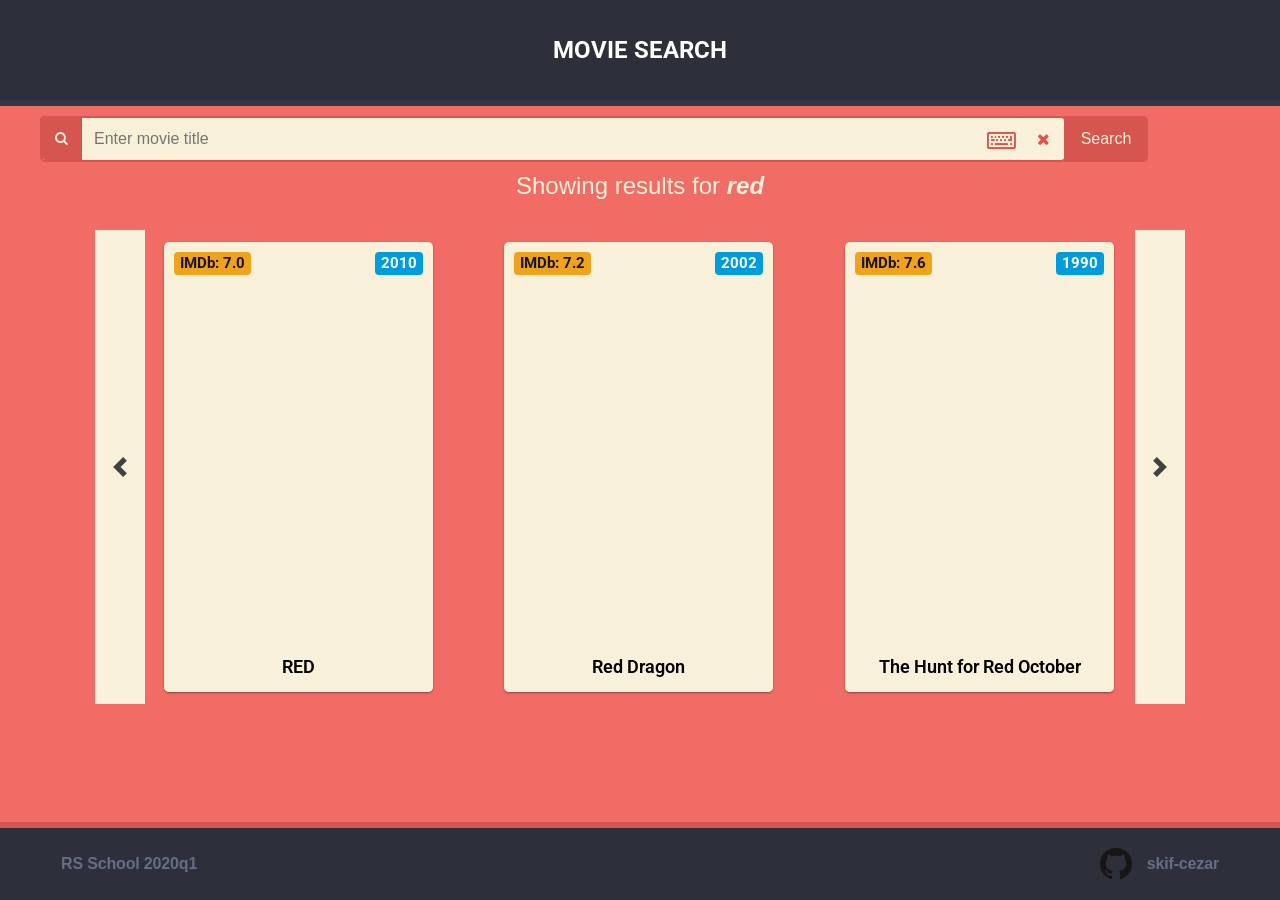
<file: index.html>
<!DOCTYPE html>
<html>

<head lang="en">
    <meta charset="UTF-8">
    <meta name="viewport" content="width=device-width, initial-scale=1.0">
    <link rel="icon" href="favicon.png" type="images/x-icon">
    <title>Movie Search</title>
    <link href="assets/style/style.css" rel="stylesheet">
    <link href="assets/style/virtual-keyboard-style.css" rel="stylesheet">
    <link href="assets/style/slider.css" rel="stylesheet">
    <link rel="stylesheet" href="https://maxcdn.bootstrapcdn.com/font-awesome/4.5.0/css/font-awesome.min.css">
    <link href="https://fonts.googleapis.com/css?family=Roboto:400,700&amp;display=swap" rel="stylesheet">
</head>

<body>
    <header>
        <div class="header-name">
            <h1 class="header-name__title">movie search</h1>
        </div>
    </header>
    <main>
        <section class="container">
            <div class="container__form-search">
                <form>
                    <button class="form__search-icon" type="button" title="Start searching"></button>
                    <input class="form__text" type="text" value="" placeholder="Enter movie title" autofocus>
                    <button class="form__keyboard" type="button" title="Virtual Keyboard"></button>
                    <button class="form__cancel" type="button" title="Cancel search"></button>
                    <button class="form__search" type="button" title="Start searching">Search</button>
                </form>
                <div class="form__virtual-keyboard"></div>
            </div>
            <div class="container__message-container">
                <div class="loading-icon"></div>
                <p class="container__message-container__message">
                    Showing results for <em><strong>red</strong></em>
                </p>
            </div>

            <div class="container__slider-container">

                <div class="slider">
                    <div class="slider__wrapper">
                        <div class="slider__item">
                            <div class="slider__item__card card">
                                <div class="slider__item__card-image"
                                    style="background-image: url(&quot;https://m.media-amazon.com/images/M/MV5BMzg2Mjg1OTk0NF5BMl5BanBnXkFtZTcwMjQ4MTA3Mw@@._V1_SX300.jpg&quot;);">
                                </div>
                                <div class="slider__item__card-header">
                                    <a class="btn btn-link" target="_blank"
                                        href="https://www.imdb.com/title/tt1245526/videogallery/">RED</a>
                                    <div class="badge badge-pill badge-warning imdb-rating rounded">IMDb: 7.0</div>
                                    <div class="badge badge-pill badge-info year rounded">2010</div>
                                </div>
                            </div>
                        </div>
                        <div class="slider__item">
                            <div class="slider__item__card card">
                                <div class="slider__item__card-image"
                                    style="background-image: url(&quot;https://m.media-amazon.com/images/M/MV5BMTQ4MDgzNjM5MF5BMl5BanBnXkFtZTYwMjUwMzY2._V1_SX300.jpg&quot;);">
                                </div>
                                <div class="slider__item__card-header">
                                    <a class="btn btn-link" target="_blank"
                                        href="https://www.imdb.com/title/tt0289765/videogallery/">Red Dragon</a>
                                    <div class="badge badge-pill badge-warning imdb-rating rounded">IMDb: 7.2</div>
                                    <div class="badge badge-pill badge-info year rounded">2002</div>
                                </div>
                            </div>
                        </div>
                        <div class="slider__item">
                            <div class="slider__item__card card">
                                <div class="slider__item__card-image"
                                    style="background-image: url(&quot;https://m.media-amazon.com/images/M/MV5BY2Y5NWVjMmQtMWRmOC00ZTg3LWI3YWQtZGI2MWUwNWQ4OWQ2XkEyXkFqcGdeQXVyNDk3NzU2MTQ@._V1_SX300.jpg&quot;);">
                                </div>
                                <div class="slider__item__card-header"><a class="btn btn-link" target="_blank"
                                        href="https://www.imdb.com/title/tt0099810/videogallery/">The Hunt for Red
                                        October</a>
                                    <div class="badge badge-pill badge-warning imdb-rating rounded">IMDb: 7.6</div>
                                    <div class="badge badge-pill badge-info year rounded">1990</div>
                                </div>
                            </div>
                        </div>
                        <div class="slider__item">
                            <div class="slider__item__card card">
                                <div class="slider__item__card-image"
                                    style="background-image: url(&quot;https://m.media-amazon.com/images/M/MV5BYjEzMTM2NjAtNWFmZC00MTVlLTgyMmQtMGQyNTFjZDk5N2NmXkEyXkFqcGdeQXVyNzQ1ODk3MTQ@._V1_SX300.jpg&quot;);">
                                </div>
                                <div class="slider__item__card-header"><a class="btn btn-link" target="_blank"
                                        href="https://www.imdb.com/title/tt0120863/videogallery/">The Thin Red Line</a>
                                    <div class="badge badge-pill badge-warning imdb-rating rounded">IMDb: 7.6</div>
                                    <div class="badge badge-pill badge-info year rounded">1998</div>
                                </div>
                            </div>
                        </div>
                        <div class="slider__item">
                            <div class="slider__item__card card">
                                <div class="slider__item__card-image"
                                    style="background-image: url(&quot;https://m.media-amazon.com/images/M/MV5BMjI2ODQ4ODY3Nl5BMl5BanBnXkFtZTcwNTc2NzE1OQ@@._V1_SX300.jpg&quot;);">
                                </div>
                                <div class="slider__item__card-header"><a class="btn btn-link" target="_blank"
                                        href="https://www.imdb.com/title/tt1821694/videogallery/">RED 2</a>
                                    <div class="badge badge-pill badge-warning imdb-rating rounded">IMDb: 6.6</div>
                                    <div class="badge badge-pill badge-info year rounded">2013</div>
                                </div>
                            </div>
                        </div>
                        <div class="slider__item">
                            <div class="slider__item__card card">
                                <div class="slider__item__card-image"
                                    style="background-image: url(&quot;https://m.media-amazon.com/images/M/MV5BMTA3MDkxOTc4NDdeQTJeQWpwZ15BbWU4MDAxNzgyNTQz._V1_SX300.jpg&quot;);">
                                </div>
                                <div class="slider__item__card-header"><a class="btn btn-link" target="_blank"
                                        href="https://www.imdb.com/title/tt2873282/videogallery/">Red Sparrow</a>
                                    <div class="badge badge-pill badge-warning imdb-rating rounded">IMDb: 6.6</div>
                                    <div class="badge badge-pill badge-info year rounded">2018</div>
                                </div>
                            </div>
                        </div>
                        <div class="slider__item">
                            <div class="slider__item__card card">
                                <div class="slider__item__card-image"
                                    style="background-image: url(&quot;https://m.media-amazon.com/images/M/MV5BNzAxNjc1ODczOF5BMl5BanBnXkFtZTcwMjE3MjEzMw@@._V1_SX300.jpg&quot;);">
                                </div>
                                <div class="slider__item__card-header"><a class="btn btn-link" target="_blank"
                                        href="https://www.imdb.com/title/tt0421239/videogallery/">Red Eye</a>
                                    <div class="badge badge-pill badge-warning imdb-rating rounded">IMDb: 6.4</div>
                                    <div class="badge badge-pill badge-info year rounded">2005</div>
                                </div>
                            </div>
                        </div>
                        <div class="slider__item">
                            <div class="slider__item__card card">
                                <div class="slider__item__card-image"
                                    style="background-image: url(&quot;https://m.media-amazon.com/images/M/MV5BMTc4NjYyMzQ5MV5BMl5BanBnXkFtZTcwNjE5Mjc3NA@@._V1_SX300.jpg&quot;);">
                                </div>
                                <div class="slider__item__card-header"><a class="btn btn-link" target="_blank"
                                        href="https://www.imdb.com/title/tt1486185/videogallery/">Red Riding Hood</a>
                                    <div class="badge badge-pill badge-warning imdb-rating rounded">IMDb: 5.4</div>
                                    <div class="badge badge-pill badge-info year rounded">2011</div>
                                </div>
                            </div>
                        </div>
                        <div class="slider__item">
                            <div class="slider__item__card card">
                                <div class="slider__item__card-image"
                                    style="background-image: url(&quot;https://m.media-amazon.com/images/M/MV5BYTg1MmNiMjItMmY4Yy00ZDQ3LThjMzYtZGQ0ZTQzNTdkMGQ1L2ltYWdlL2ltYWdlXkEyXkFqcGdeQXVyMTQxNzMzNDI@._V1_SX300.jpg&quot;);">
                                </div>
                                <div class="slider__item__card-header"><a class="btn btn-link" target="_blank"
                                        href="https://www.imdb.com/title/tt0111495/videogallery/">Three Colors: Red</a>
                                    <div class="badge badge-pill badge-warning imdb-rating rounded">IMDb: 8.1</div>
                                    <div class="badge badge-pill badge-info year rounded">1994</div>
                                </div>
                            </div>
                        </div>
                        <div class="slider__item">
                            <div class="slider__item__card card">
                                <div class="slider__item__card-image"
                                    style="background-image: url(&quot;https://m.media-amazon.com/images/M/MV5BMjI0MDAwMzA1M15BMl5BanBnXkFtZTcwNzIxMjY3OA@@._V1_SX300.jpg&quot;);">
                                </div>
                                <div class="slider__item__card-header"><a class="btn btn-link" target="_blank"
                                        href="https://www.imdb.com/title/tt1234719/videogallery/">Red Dawn</a>
                                    <div class="badge badge-pill badge-warning imdb-rating rounded">IMDb: 5.4</div>
                                    <div class="badge badge-pill badge-info year rounded">2012</div>
                                </div>
                            </div>
                        </div>
                    </div>
                    <a class="slider__control slider__control_left" href="#" role="button"></a>
                    <a class="slider__control slider__control_right slider__control_show" href="#" role="button"></a>
                </div>
            </div>
        </section>
    </main>
    <footer>
        <div class="footer__container">
            <p class="footer__title">RS School 2020q1</p>
            <p class="footer__github">
                <a class="footer__link-github" href="https://github.com/skif-cezar">
                    <img src="./assets/img/GitHub-64px.png" class="footer__github-img" style="width:32px">
                    skif-cezar</a>
            </p>
        </div>
    </footer>
    <script src="assets/script/script.js"></script>
    <script src="assets/script/slider.js"></script>
    <script src="assets/script/virtual-keyboard-script.js"></script>
</body>

</html>
</file>
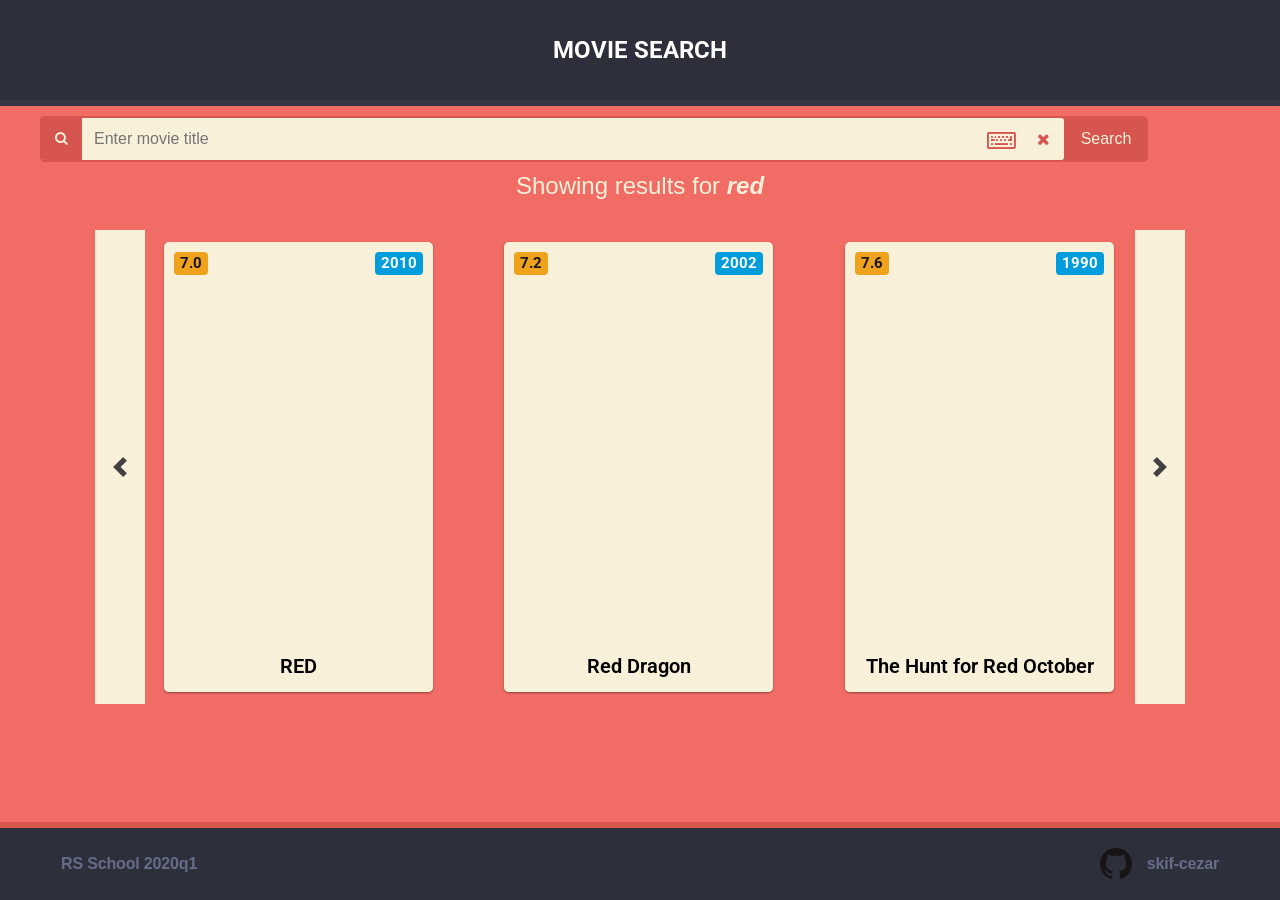
<file: movie-search/index.html>
<!DOCTYPE html>
<html>

<head lang="en">
    <meta charset="UTF-8">
    <meta name="viewport" content="width=device-width, initial-scale=1.0">
    <link rel="icon" href="favicon.png" type="images/x-icon">
    <title>Movie Search</title>
    <link href="assets/style/style.css" rel="stylesheet">
    <link href="assets/style/virtual-keyboard-style.css" rel="stylesheet">
    <link href="assets/style/slider.css" rel="stylesheet">
    <link rel="stylesheet" href="https://maxcdn.bootstrapcdn.com/font-awesome/4.5.0/css/font-awesome.min.css">
    <link href="https://fonts.googleapis.com/css?family=Roboto:400,700&amp;display=swap" rel="stylesheet">
</head>

<body>
    <header>
        <div class="header-name">
            <h1 class="header-name__title">movie search</h1>
        </div>
    </header>
    <main>
        <section class="container">
            <div class="container__form-search">
                <form>
                    <button class="form__search-icon" type="button" title="Start searching"></button>
                    <input class="form__text" type="text" value="" placeholder="Enter movie title" autofocus>
                    <button class="form__keyboard" type="button" title="Virtual Keyboard"></button>
                    <button class="form__cancel" type="button" title="Cancel search"></button>
                    <button class="form__search" type="button" title="Start searching">Search</button>
                </form>
                <div class="form__virtual-keyboard"></div>
            </div>
            <div class="container__message-container">
                <p class="container__message-container__message">
                    Showing results for <em><strong>red</strong></em>
                </p>
            </div>

            <div class="container__slider-container">

                <div class="slider">
                    <div class="slider__wrapper">
                        <div class="slider__item">
                            <div class="slider__item__card card">
                                <div class="slider__item__card-image"
                                    style="background-image: url(&quot;https://m.media-amazon.com/images/M/MV5BMzg2Mjg1OTk0NF5BMl5BanBnXkFtZTcwMjQ4MTA3Mw@@._V1_SX300.jpg&quot;);">
                                </div>
                                <div class="slider__item__card-header">
                                    <a class="btn btn-link" target="_blank"
                                        href="https://www.imdb.com/title/tt1245526/videogallery/">RED</a>
                                    <div class="badge badge-pill badge-warning imdb-rating rounded">7.0</div>
                                    <div class="badge badge-pill badge-info year rounded">2010</div>
                                </div>
                            </div>
                        </div>
                        <div class="slider__item">
                            <div class="slider__item__card card">
                                <div class="slider__item__card-image"
                                    style="background-image: url(&quot;https://m.media-amazon.com/images/M/MV5BMTQ4MDgzNjM5MF5BMl5BanBnXkFtZTYwMjUwMzY2._V1_SX300.jpg&quot;);">
                                </div>
                                <div class="slider__item__card-header">
                                    <a class="btn btn-link" target="_blank"
                                        href="https://www.imdb.com/title/tt0289765/videogallery/">Red Dragon</a>
                                    <div class="badge badge-pill badge-warning imdb-rating rounded">7.2</div>
                                    <div class="badge badge-pill badge-info year rounded">2002</div>
                                </div>
                            </div>
                        </div>
                        <div class="slider__item">
                            <div class="slider__item__card card">
                                <div class="slider__item__card-image"
                                    style="background-image: url(&quot;https://m.media-amazon.com/images/M/MV5BY2Y5NWVjMmQtMWRmOC00ZTg3LWI3YWQtZGI2MWUwNWQ4OWQ2XkEyXkFqcGdeQXVyNDk3NzU2MTQ@._V1_SX300.jpg&quot;);">
                                </div>
                                <div class="slider__item__card-header"><a class="btn btn-link" target="_blank"
                                        href="https://www.imdb.com/title/tt0099810/videogallery/">The Hunt for Red
                                        October</a>
                                    <div class="badge badge-pill badge-warning imdb-rating rounded">7.6</div>
                                    <div class="badge badge-pill badge-info year rounded">1990</div>
                                </div>
                            </div>
                        </div>
                        <div class="slider__item">
                            <div class="slider__item__card card">
                                <div class="slider__item__card-image"
                                    style="background-image: url(&quot;https://m.media-amazon.com/images/M/MV5BYjEzMTM2NjAtNWFmZC00MTVlLTgyMmQtMGQyNTFjZDk5N2NmXkEyXkFqcGdeQXVyNzQ1ODk3MTQ@._V1_SX300.jpg&quot;);">
                                </div>
                                <div class="slider__item__card-header"><a class="btn btn-link" target="_blank"
                                        href="https://www.imdb.com/title/tt0120863/videogallery/">The Thin Red Line</a>
                                    <div class="badge badge-pill badge-warning imdb-rating rounded">7.6</div>
                                    <div class="badge badge-pill badge-info year rounded">1998</div>
                                </div>
                            </div>
                        </div>
                        <div class="slider__item">
                            <div class="slider__item__card card">
                                <div class="slider__item__card-image"
                                    style="background-image: url(&quot;https://m.media-amazon.com/images/M/MV5BMjI2ODQ4ODY3Nl5BMl5BanBnXkFtZTcwNTc2NzE1OQ@@._V1_SX300.jpg&quot;);">
                                </div>
                                <div class="slider__item__card-header"><a class="btn btn-link" target="_blank"
                                        href="https://www.imdb.com/title/tt1821694/videogallery/">RED 2</a>
                                    <div class="badge badge-pill badge-warning imdb-rating rounded">6.6</div>
                                    <div class="badge badge-pill badge-info year rounded">2013</div>
                                </div>
                            </div>
                        </div>
                        <div class="slider__item">
                            <div class="slider__item__card card">
                                <div class="slider__item__card-image"
                                    style="background-image: url(&quot;https://m.media-amazon.com/images/M/MV5BMTA3MDkxOTc4NDdeQTJeQWpwZ15BbWU4MDAxNzgyNTQz._V1_SX300.jpg&quot;);">
                                </div>
                                <div class="slider__item__card-header"><a class="btn btn-link" target="_blank"
                                        href="https://www.imdb.com/title/tt2873282/videogallery/">Red Sparrow</a>
                                    <div class="badge badge-pill badge-warning imdb-rating rounded">6.6</div>
                                    <div class="badge badge-pill badge-info year rounded">2018</div>
                                </div>
                            </div>
                        </div>
                        <div class="slider__item">
                            <div class="slider__item__card card">
                                <div class="slider__item__card-image"
                                    style="background-image: url(&quot;https://m.media-amazon.com/images/M/MV5BNzAxNjc1ODczOF5BMl5BanBnXkFtZTcwMjE3MjEzMw@@._V1_SX300.jpg&quot;);">
                                </div>
                                <div class="slider__item__card-header"><a class="btn btn-link" target="_blank"
                                        href="https://www.imdb.com/title/tt0421239/videogallery/">Red Eye</a>
                                    <div class="badge badge-pill badge-warning imdb-rating rounded">6.4</div>
                                    <div class="badge badge-pill badge-info year rounded">2005</div>
                                </div>
                            </div>
                        </div>
                        <div class="slider__item">
                            <div class="slider__item__card card">
                                <div class="slider__item__card-image"
                                    style="background-image: url(&quot;https://m.media-amazon.com/images/M/MV5BMTc4NjYyMzQ5MV5BMl5BanBnXkFtZTcwNjE5Mjc3NA@@._V1_SX300.jpg&quot;);">
                                </div>
                                <div class="slider__item__card-header"><a class="btn btn-link" target="_blank"
                                        href="https://www.imdb.com/title/tt1486185/videogallery/">Red Riding Hood</a>
                                    <div class="badge badge-pill badge-warning imdb-rating rounded">5.4</div>
                                    <div class="badge badge-pill badge-info year rounded">2011</div>
                                </div>
                            </div>
                        </div>
                        <div class="slider__item">
                            <div class="slider__item__card card">
                                <div class="slider__item__card-image"
                                    style="background-image: url(&quot;https://m.media-amazon.com/images/M/MV5BYTg1MmNiMjItMmY4Yy00ZDQ3LThjMzYtZGQ0ZTQzNTdkMGQ1L2ltYWdlL2ltYWdlXkEyXkFqcGdeQXVyMTQxNzMzNDI@._V1_SX300.jpg&quot;);">
                                </div>
                                <div class="slider__item__card-header"><a class="btn btn-link" target="_blank"
                                        href="https://www.imdb.com/title/tt0111495/videogallery/">Three Colors: Red</a>
                                    <div class="badge badge-pill badge-warning imdb-rating rounded">8.1</div>
                                    <div class="badge badge-pill badge-info year rounded">1994</div>
                                </div>
                            </div>
                        </div>
                        <div class="slider__item">
                            <div class="slider__item__card card">
                                <div class="slider__item__card-image"
                                    style="background-image: url(&quot;https://m.media-amazon.com/images/M/MV5BMjI0MDAwMzA1M15BMl5BanBnXkFtZTcwNzIxMjY3OA@@._V1_SX300.jpg&quot;);">
                                </div>
                                <div class="slider__item__card-header"><a class="btn btn-link" target="_blank"
                                        href="https://www.imdb.com/title/tt1234719/videogallery/">Red Dawn</a>
                                    <div class="badge badge-pill badge-warning imdb-rating rounded">5.4</div>
                                    <div class="badge badge-pill badge-info year rounded">2012</div>
                                </div>
                            </div>
                        </div>
                    </div>
                    <a class="slider__control slider__control_left" href="#" role="button"></a>
                    <a class="slider__control slider__control_right slider__control_show" href="#" role="button"></a>
                </div>
            </div>
        </section>
    </main>
    <footer>
        <div class="footer__container">
            <p class="footer__title">RS School 2020q1</p>
            <p class="footer__github">
                <a class="footer__link-github" href="https://github.com/skif-cezar">
                    <img src="./assets/img/GitHub-64px.png" class="footer__github-img" style="width:32px">
                    skif-cezar</a>
            </p>
        </div>
    </footer>
    <script src="assets/script/script.js"></script>
    <script src="assets/script/slider.js"></script>
    <script src="assets/script/virtual-keyboard-script.js"></script>
</body>

</html>
</file>
<file: assets/style/style.css>
* {
    margin: 0;
}
html, body {
    height: 100%;
}

body {
    margin: 0;
    padding: 0;
    display: flex;
    flex-direction: column;
    font-family: "Roboto", sans-serif;
    background-color: #f06c64;
    transition: opacity .4s;
}

h1, .header-name__title {
    margin: 0;
    padding: 0;
}

header {
    padding: 10px;
    text-transform: uppercase;
    background-color: #2d303a;
    border-bottom: 6px solid #323746;
}

main, header, footer {
    box-sizing: border-box;
    width: 100%;
}

.header-name {
    margin: 0 auto;
    line-height: 80px;
}

.header-name__title {
    font-size: 24px;
    color: #ffffff;
    font-family: "Roboto", sans-serif;
    font-weight: bold;
    text-align: center;
    -webkit-text-align: center;
    text-decoration: none;
}

main {
    flex-grow: 1;
    border-bottom: 6px solid #d6564f;
}

.container {
    box-sizing: border-box;
    align-items: center;
    margin: 0 auto;
}

.container__form-search {
    margin: 10px 0;
}

.container__form-search > form {
    width: 80% !important;
    position: relative;
    margin-left: 40px;
}

.form__text {
    width: calc(100% - 54px);
    height: 42px;
    padding: 0 0 0 52px;
    border: 2px solid #d6564f;
    font-size: 16px;
    border-radius: 5px;
    outline: none;
    background: #F9F0DA;
    color: #9E9C9C;
}

.form__search-icon {
    position: absolute;
    top: 0;
    left: 0;
    width: 42px;
    height: 44px;
    border: none;
    background: #d6564f;
    border-radius: 5px 0 0 5px;
    cursor: pointer;
}

.form__search-icon:before {
    content: "\f002";
    font-family: FontAwesome;
    font-size: 1em;
    color: #F9F0DA;
}

.loading-icon {
    display: none;
    height: 3.5em;
    background-image: url(../img/loading.gif);
    background-repeat: no-repeat;
    background-position: center;
    background-size: contain;
    -webkit-transition: .3s;
    transition: .3s;
}

.form__search {
    position: absolute;
    top: 0;
    right: -84px;
    width: 84px;
    height: 46px;
    border: none;
    background: #d6564f;
    border-radius: 0 5px 5px 0;
    cursor: pointer;
    font-size: 1em;
    color: #F9F0DA;
}

.form__keyboard {
    position: absolute;
    top: 2px;
    right: 42px;
    width: 42px;
    height: 42px;
    border: none;
    background: #F9F0DA;
    border-radius: 0 5px 5px 0;
    cursor: pointer;
}

.form__keyboard:before {
    content: "\f11c";
    font-family: FontAwesome;
    font-size: 2em;
    color: #d6564f;
}

.form__cancel {
    position: absolute;
    top: 2px;
    right: 0;
    width: 42px;
    height: 42px;
    border: none;
    background: #F9F0DA;
    border-radius: 0 5px 5px 0;
    cursor: pointer;
}

.form__cancel:before {
    content: "\f00d";
    font-family: FontAwesome;
    font-size: 16px;
    color: #d6564f;
}

.form__virtual-keyboard {
    position: absolute;
    z-index: 2;
    bottom: 0;
    width: 100%;
    opacity: 0;
    visibility: hidden;
    transition: .55s opacity, .55s visibility;
    display: none;
}

.animation-show {
    opacity: 1;
    visibility: visible;
}

.show {
    display: block;
}

.container__message-container {
    width: 100%;
}

.container__message-container__message {
    margin: 0;
    font-size: 1.5em;
    color: #F9F0DA;
    font-weight: 400;
}

footer {
    margin: 0;
    padding: 20px;
    font-family: "Lato", sans-serif;
    background-color: #2d303a;
}

.footer__container {
    display: flex;
    justify-content: space-between;
    align-items: center;
    width: 100%;
    background-color: #2d303a;
}

.footer__title {
    margin-left: 41px;
    font-weight: 600;
    font-size: 1em;
    color: #666d89;
    letter-spacing: -0.01rem;
}

.footer__github {
    margin-right: 41px;
}

.footer__link-github {
    font-weight: 600;
    font-size: 1em;
    color: #666d89;
    letter-spacing: -0.01rem;
    display: flex;
    align-items: center;
    text-decoration: none;
}

.footer__github-img {
    padding-right: 15px;
}

/* RESPONSIVE */

@media only screen and (max-width: 1023px) {
    .form__keyboard {
        display: none;
    }

    .form__virtual-keyboard {
        opacity: 0;
        visibility: hidden;
    }

    .show {
        display: none;
    }
}

@media only screen and (min-width: 480px) and (max-width:767px){
    .form__search {
        display: none;
    }
}

@media only screen and (min-width: 320px) and (max-width:479px){
    .form__search {
        display: none;
    }

    .footer__container {
        justify-content: center;
    }

    .footer__github {
        display: none;
    }
}

@media only screen and (max-width: 319px) {
    .form__search {
        display: none;
    }

    .footer__container {
        justify-content: center;
    }

    .footer__github {
        display: none;
    }
}
</file>
<file: assets/style/virtual-keyboard-style.css>
.form__virtual-keyboard {
    font-family: "Lato", sans-serif;
}

p {
    font-family: "Lato", sans-serif;
    text-align: center;
}

.description {
    color: #ffffff;
    margin: 0;
}

#keyboard {
    display: flex;
    flex-wrap: wrap;
    justify-content: center;
    margin: 0 auto 10px auto;
    width: 860px;
    padding: 5px;
    background-color: rgba(255, 255, 255, 0.9);
    border-radius: 5px;
}

.language {
    margin: 5px auto;
    width: 150px;
    color: rgba(0,0,0,0.7);
    font-weight: 300;
    font-size: 18px;
    box-shadow: 0 0 3px -1px rgba(0,0,0,.3);
    height: 40px;
    border-radius: 5px;
    box-sizing: border-box;
    background: #fff;
    border-bottom: 1px solid #b5b5b5;
    line-height: 40px;
    cursor: pointer;
}

.key-def {
    display: flex;
    justify-content: center;
    align-items: center;
    width: 50px;
    height: 40px;
    margin: 3px;
    padding: 3px;
    color: rgba(0,0,0,0.7);
    font-weight: 300;
    font-size: 16px;
    box-shadow: 0 0 3px -1px rgba(0,0,0,.3);
    border-radius: 5px;
    box-sizing: border-box;
    background: #fff;
    border-bottom: 1px solid #b5b5b5;
    cursor: pointer;
    -webkit-tap-highlight-color: rgba(0,0,0,0);
    transition: all 0.2s ease;
}

.key-def:last-child {
    margin-right: 40px;
}

.keypress {
    background: rgba(0,0,0,0.1);
}

.keypress:checked {
    background: rgba(0,0,0,0.1);
}
</file>
<file: assets/style/slider.css>
.container__slider-container {
    width: 100% !important;
    max-width: 1090px;
    margin: 30px auto 0 auto;
    transition: 0.5s ease-out;
    padding-bottom: 20px;
}

.slider {
    position: relative;
    overflow: hidden;
    max-width: 1600px;
    margin: 0 auto;
    height: 474px;
    padding-left: 33px;
    padding-right: 35px;
}

.slider__wrapper {
    display: flex;
    transition: transform 0.6s ease;
}

.slider__item {
    flex: 0 0 100%;
    max-width: 100%;
    margin: 12px auto;
}

.slider__control {
    position: absolute;
    top: 0;
    display: flex;
    align-items: center;
    justify-content: center;
    width: 50px;
    color: #fff;
    text-align: center;
    bottom: 0;
    background: #F9F0DA;
    transition: all 0.5s ease-in-out;
}

.slider__control:hover,
.slider__control:focus {
    color: #fff;
    text-decoration: none;
    outline: 0;
}

.slider__control_left {
    left: 0;
}

.slider__control_right {
    right: 0;
}

.slider__control::before {
    content: '';
    display: inline-block;
    width: 20px;
    height: 20px;
    background: transparent no-repeat center center;
    background-size: 100% 100%;
}

.slider__control_left::before {
    background-image: url("data:image/svg+xml;charset=utf8,%3Csvg xmlns='http://www.w3.org/2000/svg' fill='%23424242' viewBox='0 0 8 8'%3E%3Cpath d='M5.25 0l-4 4 4 4 1.5-1.5-2.5-2.5 2.5-2.5-1.5-1.5z'/%3E%3C/svg%3E");
}

.slider__control_right::before {
    background-image: url("data:image/svg+xml;charset=utf8,%3Csvg xmlns='http://www.w3.org/2000/svg' fill='%23424242' viewBox='0 0 8 8'%3E%3Cpath d='M2.75 0l-1.5 1.5 2.5 2.5-2.5 2.5 1.5 1.5 4-4-4-4z'/%3E%3C/svg%3E");
}

.slider__item__card {
    position: relative;
    display: -webkit-box;
    width: 269px;
    height: 450px;
    border-radius: 5px;
    margin: 20px 48px;
    box-shadow: 0 1px 3px 0 #ccc;
    box-shadow: 0 1px 2px 0 rgba(0,0,0,.4);
    -webkit-transition: box-shadow .25s linear,-webkit-transform .7s;
    transition: box-shadow .25s linear,-webkit-transform .7s;
    transition: box-shadow .25s linear,transform .7s;
    transition: box-shadow .25s linear,transform .7s,-webkit-transform .7s;
}

.slider__item__card-image {
    border-radius: 5px 5px 0 0;
    background-repeat: no-repeat;
    height: 399px;
    background-position: center;
    display: -webkit-box;
    display: flex;
    background-size: cover;
    -webkit-transition: .3s;
    transition: .3s;
    -webkit-backface-visibility: hidden;
    backface-visibility: hidden;
}

.slider__item__card-header {
    justify-content: stretch;
    align-items: center;
    display: flex;
    flex-direction: column;
    text-overflow: ellipsis;
    flex: 1 1 auto;
    min-height: 1px;
    padding: 0 15px;
    font-family: Roboto;
    font-size: 100px;
    line-height: 45px;
    text-align: center;
    background: #F9F0DA;
    border-radius: 0 0 5px 5px;
}

.card {
    position: relative;
    display: flex;
    flex-direction: column;
    min-width: 0;
    background-color: #F9F0DA;
}

.card:hover {
    box-shadow: 0px 0px 5px 4px rgba(0,0,0,0.76);
    -webkit-box-shadow: 0px 0px 5px 4px rgba(0,0,0,0.76);
    -moz-box-shadow: 0px 0px 5px 4px rgba(0,0,0,0.76);
}

.slider__item__card-header > a {
    text-overflow: ellipsis;
    overflow: hidden;
    max-height: 70px;
    padding: 0;
    align-items: center;
    display: flex;
    flex-grow: 1;
}

.btn-link {
    font-size: .18em;
    color: black;
    font-weight: 600;
    text-decoration: none;
    cursor: pointer;
    transition: all .55s;
    white-space: nowrap;
    overflow: hidden;
    text-overflow: ellipsis;
}

.btn-link:hover {
    color: #d6564f;
}

.imdb-rating {
    position: absolute;
    left: 10px;
    top: 10px;
}

.badge-warning {
    color: #fff;
}

.badge {
    padding-bottom: 0.4em;
}

.rounded {
    border-radius: 0.25rem !important;
}

.badge-warning {
    color: #17141F;
    background-color: #EFA31D;
}

.badge-pill {
    padding-right: 0.6em;
    padding-left: 0.6em;
}

.badge {
    display: inline-block;
    padding: 0.25em 0.4em;
    font-size: 0.15em;
    font-weight: 700;
    line-height: 1;
    text-align: center;
    white-space: nowrap;
    vertical-align: baseline;
    transition: color 0.15s ease-in-out,
                background-color 0.15s ease-in-out,
                border-color 0.15s ease-in-out,
                box-shadow 0.15s ease-in-out;
}

.year {
    position: absolute;
    right: 10px;
    top: 10px;
}

.badge-info {
    color: #fff;
    background-color: #009CDC;
}

/* RESPONSIVE */

@media only screen and (max-width: 319px) {
    .container__slider-container {
        max-width: 319px;
    }

    .slider__item__card {
        margin: 0 auto;
    }

    .slider__control {
        width: 30px;
    }

    .slider {
        padding: 0;
    }

}

@media only screen and (min-width: 320px) and (max-width: 414px) {
    .container__slider-container {
        max-width: 414px;
    }

    .slider__item__card {
        margin: 0 auto;
    }

    .slider__control {
        width: 30px;
    }

    .slider {
        padding: 0;
    }

}

@media only screen and (min-width: 415px) and (max-width: 779px) {
    .container__slider-container {
        max-width: 420px;
    }

    .slider__item__card {
        margin: 0 auto;
    }

}

@media only screen and (min-width:780px) and (max-width: 1130px) {
    .slider__item {
        flex: 0 0 50%;
        max-width: 50%;
    }

    .container__slider-container {
        max-width: 770px;
    }

    .slider__item__card {
        margin: 0 auto;
    }
}

@media only screen and (min-width: 1131px) {
    .slider__item {
        flex: 0 0 33.333333%;
        max-width: 33.333333%;
    }

    .slider__item__card {
        margin: 0 auto;
    }

}
</file>
<file: movie-search/assets/style/style.css>
* {
    margin: 0;
}
html, body {
    height: 100%;
}

body {
    margin: 0;
    padding: 0;
    display: flex;
    flex-direction: column;
    font-family: "Roboto", sans-serif;
    background-color: #f06c64;
    transition: opacity .4s;
}

h1, .header-name__title {
    margin: 0;
    padding: 0;
}

header {
    padding: 10px;
    text-transform: uppercase;
    background-color: #2d303a;
    border-bottom: 6px solid #323746;
}

main, header, footer {
    box-sizing: border-box;
    width: 100%;
}

.header-name {
    margin: 0 auto;
    line-height: 80px;
}

.header-name__title {
    font-size: 24px;
    color: #ffffff;
    font-family: "Roboto", sans-serif;
    font-weight: bold;
    text-align: center;
    -webkit-text-align: center;
    text-decoration: none;
}

main {
    flex-grow: 1;
    border-bottom: 6px solid #d6564f;
}

.container {
    box-sizing: border-box;
    align-items: center;
    margin: 0 auto;
}

.container__form-search {
    margin: 10px 0;
}

.container__form-search > form {
    width: 80% !important;
    position: relative;
    margin-left: 40px;
}

.form__text {
    width: calc(100% - 54px);
    height: 42px;
    padding: 0 0 0 52px;
    border: 2px solid #d6564f;
    font-size: 16px;
    border-radius: 5px;
    outline: none;
    background: #F9F0DA;
    color: #9E9C9C;
}

.form__search-icon {
    position: absolute;
    top: 0;
    left: 0;
    width: 42px;
    height: 44px;
    border: none;
    background: #d6564f;
    border-radius: 5px 0 0 5px;
    cursor: pointer;
}

.form__search-icon:before {
    content: "\f002";
    font-family: FontAwesome;
    font-size: 1em;
    color: #F9F0DA;
}

.form__search {
    position: absolute;
    top: 0;
    right: -84px;
    width: 84px;
    height: 46px;
    border: none;
    background: #d6564f;
    border-radius: 0 5px 5px 0;
    cursor: pointer;
    font-size: 1em;
    color: #F9F0DA;
}

.form__keyboard {
    position: absolute;
    top: 2px;
    right: 42px;
    width: 42px;
    height: 42px;
    border: none;
    background: #F9F0DA;
    border-radius: 0 5px 5px 0;
    cursor: pointer;
}

.form__keyboard:before {
    content: "\f11c";
    font-family: FontAwesome;
    font-size: 2em;
    color: #d6564f;
}

.form__cancel {
    position: absolute;
    top: 2px;
    right: 0;
    width: 42px;
    height: 42px;
    border: none;
    background: #F9F0DA;
    border-radius: 0 5px 5px 0;
    cursor: pointer;
}

.form__cancel:before {
    content: "\f00d";
    font-family: FontAwesome;
    font-size: 16px;
    color: #d6564f;
}

.form__virtual-keyboard {
    position: absolute;
    z-index: 2;
    bottom: 0;
    width: 100%;
    opacity: 0;
    visibility: hidden;
    transition: .55s opacity, .55s visibility;
    display: none;
}

.animation-show {
    opacity: 1;
    visibility: visible;
}

.show {
    display: block;
}

.container__message-container {
    width: 100%;
}

.container__message-container__message {
    margin: 0;
    font-size: 1.5em;
    color: #F9F0DA;
    font-weight: 400;
}

footer {
    margin: 0;
    padding: 20px;
    font-family: "Lato", sans-serif;
    background-color: #2d303a;
}

.footer__container {
    display: flex;
    justify-content: space-between;
    align-items: center;
    width: 100%;
    background-color: #2d303a;
}

.footer__title {
    margin-left: 41px;
    font-weight: 600;
    font-size: 1em;
    color: #666d89;
    letter-spacing: -0.01rem;
}

.footer__github {
    margin-right: 41px;
}

.footer__link-github {
    font-weight: 600;
    font-size: 1em;
    color: #666d89;
    letter-spacing: -0.01rem;
    display: flex;
    align-items: center;
    text-decoration: none;
}

.footer__github-img {
    padding-right: 15px;
}

/* RESPONSIVE */

@media only screen and (max-width: 1023px) {
    .form__keyboard {
        display: none;
    }

    .form__virtual-keyboard {
        opacity: 0;
        visibility: hidden;
    }

    .show {
        display: none;
    }
}

@media only screen and (min-width: 480px) and (max-width:767px){
    .form__search {
        display: none;
    }
}

@media only screen and (min-width: 320px) and (max-width:479px){
    .form__search {
        display: none;
    }

    .footer__container {
        justify-content: center;
    }

    .footer__github {
        display: none;
    }
}

@media only screen and (max-width: 319px) {
    .form__search {
        display: none;
    }

    .footer__container {
        justify-content: center;
    }

    .footer__github {
        display: none;
    }
}
</file>
<file: movie-search/assets/style/virtual-keyboard-style.css>
.form__virtual-keyboard {
    font-family: "Lato", sans-serif;
}

p {
    font-family: "Lato", sans-serif;
    text-align: center;
}

.description {
    color: #ffffff;
    margin: 0;
}

#keyboard {
    display: flex;
    flex-wrap: wrap;
    justify-content: center;
    margin: 0 auto 10px auto;
    width: 860px;
    padding: 5px;
    background-color: rgba(255, 255, 255, 0.9);
    border-radius: 5px;
}

.language {
    margin: 5px auto;
    width: 150px;
    color: rgba(0,0,0,0.7);
    font-weight: 300;
    font-size: 18px;
    box-shadow: 0 0 3px -1px rgba(0,0,0,.3);
    height: 40px;
    border-radius: 5px;
    box-sizing: border-box;
    background: #fff;
    border-bottom: 1px solid #b5b5b5;
    line-height: 40px;
    cursor: pointer;
}

.key-def {
    display: flex;
    justify-content: center;
    align-items: center;
    width: 50px;
    height: 40px;
    margin: 3px;
    padding: 3px;
    color: rgba(0,0,0,0.7);
    font-weight: 300;
    font-size: 16px;
    box-shadow: 0 0 3px -1px rgba(0,0,0,.3);
    border-radius: 5px;
    box-sizing: border-box;
    background: #fff;
    border-bottom: 1px solid #b5b5b5;
    cursor: pointer;
    -webkit-tap-highlight-color: rgba(0,0,0,0);
    transition: all 0.2s ease;
}

.key-def:last-child {
    margin-right: 40px;
}

.keypress {
    background: rgba(0,0,0,0.1);
}

.keypress:checked {
    background: rgba(0,0,0,0.1);
}
</file>
<file: movie-search/assets/style/slider.css>
.container__slider-container {
    width: 100% !important;
    max-width: 1090px;
    margin: 30px auto 0 auto;
    transition: 0.5s ease-out;
    padding-bottom: 20px;
}

.slider {
    position: relative;
    overflow: hidden;
    max-width: 1600px;
    margin: 0 auto;
    height: 474px;
    padding-left: 33px;
    padding-right: 35px;
}

.slider__wrapper {
    display: flex;
    transition: transform 0.6s ease;
}

.slider__item {
    flex: 0 0 100%;
    max-width: 100%;
    margin: 12px auto;
}

.slider__control {
    position: absolute;
    top: 0;
    display: flex;
    align-items: center;
    justify-content: center;
    width: 50px;
    color: #fff;
    text-align: center;
    bottom: 0;
    background: #F9F0DA;
    transition: all 0.5s ease-in-out;
}

.slider__control:hover,
.slider__control:focus {
    color: #fff;
    text-decoration: none;
    outline: 0;
}

.slider__control_left {
    left: 0;
}

.slider__control_right {
    right: 0;
}

.slider__control::before {
    content: '';
    display: inline-block;
    width: 20px;
    height: 20px;
    background: transparent no-repeat center center;
    background-size: 100% 100%;
}

.slider__control_left::before {
    background-image: url("data:image/svg+xml;charset=utf8,%3Csvg xmlns='http://www.w3.org/2000/svg' fill='%23424242' viewBox='0 0 8 8'%3E%3Cpath d='M5.25 0l-4 4 4 4 1.5-1.5-2.5-2.5 2.5-2.5-1.5-1.5z'/%3E%3C/svg%3E");
}

.slider__control_right::before {
    background-image: url("data:image/svg+xml;charset=utf8,%3Csvg xmlns='http://www.w3.org/2000/svg' fill='%23424242' viewBox='0 0 8 8'%3E%3Cpath d='M2.75 0l-1.5 1.5 2.5 2.5-2.5 2.5 1.5 1.5 4-4-4-4z'/%3E%3C/svg%3E");
}

.slider__item__card {
    position: relative;
    display: -webkit-box;
    width: 269px;
    height: 450px;
    border-radius: 5px;
    margin: 20px 48px;
    box-shadow: 0 1px 3px 0 #ccc;
    box-shadow: 0 1px 2px 0 rgba(0,0,0,.4);
    -webkit-transition: box-shadow .25s linear,-webkit-transform .7s;
    transition: box-shadow .25s linear,-webkit-transform .7s;
    transition: box-shadow .25s linear,transform .7s;
    transition: box-shadow .25s linear,transform .7s,-webkit-transform .7s;
}

.slider__item__card-image {
    border-radius: 5px 5px 0 0;
    background-repeat: no-repeat;
    height: 399px;
    background-position: center;
    display: -webkit-box;
    display: flex;
    background-size: contain;
    -webkit-transition: .3s;
    transition: .3s;
    -webkit-backface-visibility: hidden;
    backface-visibility: hidden;
    background-image: url('../../1.jpg');
}

.slider__item__card-header {
    justify-content: stretch;
    align-items: center;
    display: flex;
    flex-direction: column;
    text-overflow: ellipsis;
    flex: 1 1 auto;
    min-height: 1px;
    padding: 0 15px;
    font-family: Roboto;
    font-size: 100px;
    line-height: 45px;
    text-align: center;
    background: #F9F0DA;
    border-radius: 0 0 5px 5px;
}

.card {
    position: relative;
    display: flex;
    flex-direction: column;
    min-width: 0;
    background-color: #F9F0DA;
}

.card:hover {
    box-shadow: 0px 0px 5px 4px rgba(0,0,0,0.76);
    -webkit-box-shadow: 0px 0px 5px 4px rgba(0,0,0,0.76);
    -moz-box-shadow: 0px 0px 5px 4px rgba(0,0,0,0.76);
}

.slider__item__card-header > a {
    text-overflow: ellipsis;
    overflow: hidden;
    max-height: 70px;
    padding: 0;
    align-items: center;
    display: flex;
    flex-grow: 1;
}

.btn-link {
    font-size: .2em;
    color: black;
    font-weight: 600;
    text-decoration: none;
    cursor: pointer;
    transition: all .55s;
}

.btn-link:hover {
    color: #d6564f;
}

.imdb-rating {
    position: absolute;
    left: 10px;
    top: 10px;
}

.badge-warning {
    color: #fff;
}

.badge {
    padding-bottom: 0.4em;
}

.rounded {
    border-radius: 0.25rem !important;
}

.badge-warning {
    color: #17141F;
    background-color: #EFA31D;
}

.badge-pill {
    padding-right: 0.6em;
    padding-left: 0.6em;
}

.badge {
    display: inline-block;
    padding: 0.25em 0.4em;
    font-size: 0.15em;
    font-weight: 700;
    line-height: 1;
    text-align: center;
    white-space: nowrap;
    vertical-align: baseline;
    transition: color 0.15s ease-in-out,
                background-color 0.15s ease-in-out,
                border-color 0.15s ease-in-out,
                box-shadow 0.15s ease-in-out;
}

.year {
    position: absolute;
    right: 10px;
    top: 10px;
}

.badge-info {
    color: #fff;
    background-color: #009CDC;
}

/* RESPONSIVE */

@media only screen and (max-width: 319px) {
    .container__slider-container {
        max-width: 319px;
    }

    .slider__item__card {
        margin: 0 auto;
    }

    .slider__control {
        width: 30px;
    }

    .slider {
        padding: 0;
    }

}

@media only screen and (min-width: 320px) and (max-width: 414px) {
    .container__slider-container {
        max-width: 414px;
    }

    .slider__item__card {
        margin: 0 auto;
    }

    .slider__control {
        width: 30px;
    }

    .slider {
        padding: 0;
    }

}

@media only screen and (min-width: 415px) and (max-width: 779px) {
    .container__slider-container {
        max-width: 420px;
    }

    .slider__item__card {
        margin: 0 auto;
    }

}

@media only screen and (min-width:780px) and (max-width: 1130px) {
    .slider__item {
        flex: 0 0 50%;
        max-width: 50%;
    }

    .container__slider-container {
        max-width: 770px;
    }

    .slider__item__card {
        margin: 0 auto;
    }
}

@media only screen and (min-width: 1131px) {
    .slider__item {
        flex: 0 0 33.333333%;
        max-width: 33.333333%;
    }

    .slider__item__card {
        margin: 0 auto;
    }

}
</file>
